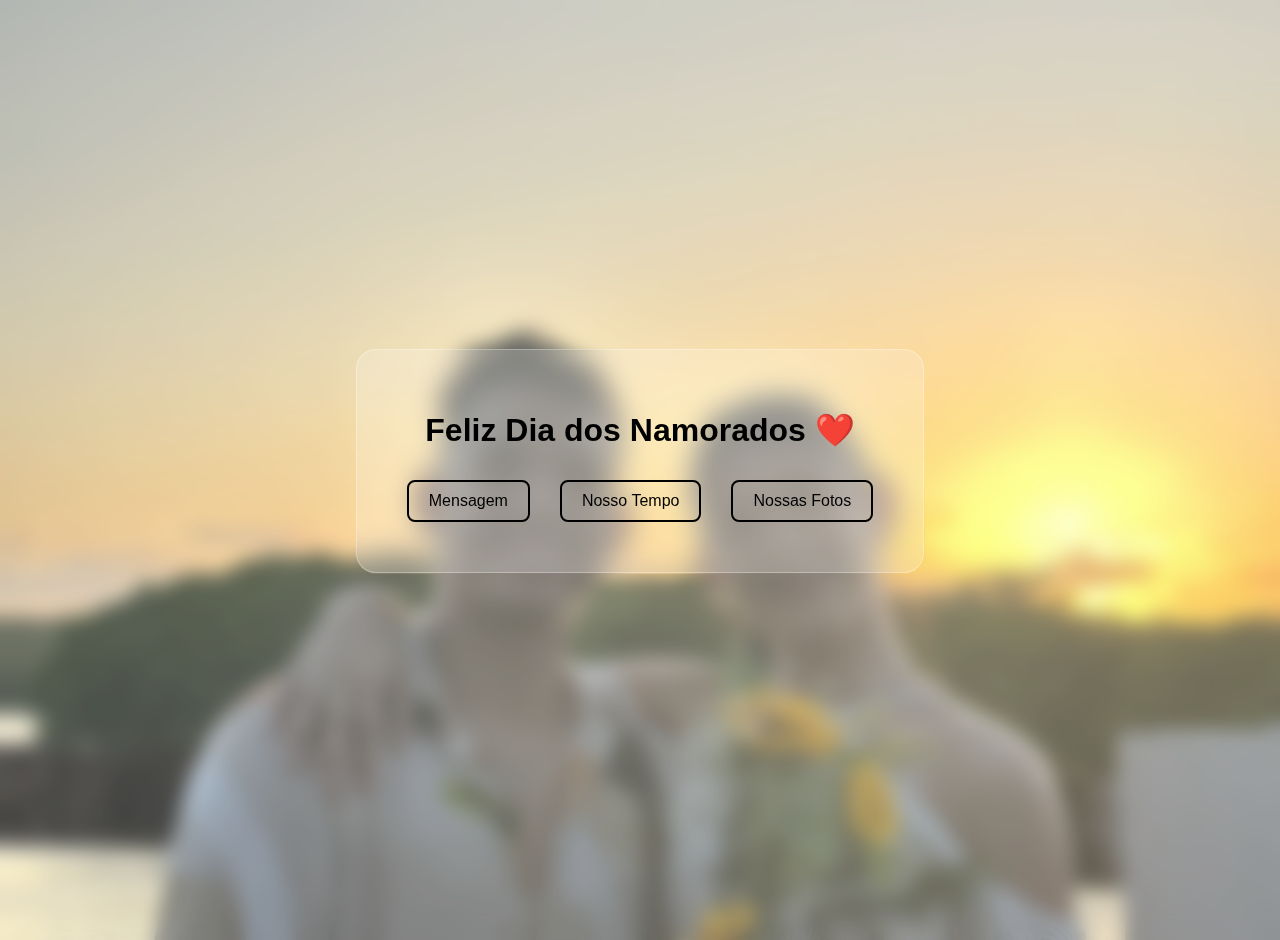
<file: index.html>
<html lang="pt-BR">
<head>
  <meta charset="UTF-8">
  <title>Dia dos Namorados - Home</title>
  <link rel="stylesheet" href="style.css">
</head>
<body class="home">
  <div class="overlay">
    <h1>Feliz Dia dos Namorados ❤️</h1>
    <div class="nav-buttons">
      <a href="mensagem.html" class="btn">Mensagem</a>
      <a href="tempo.html" class="btn">Nosso Tempo</a>
      <a href="fotos.html" class="btn">Nossas Fotos</a>
    </div>
  </div>
</body>
</html>

>>>>>>> origin/master
</file>
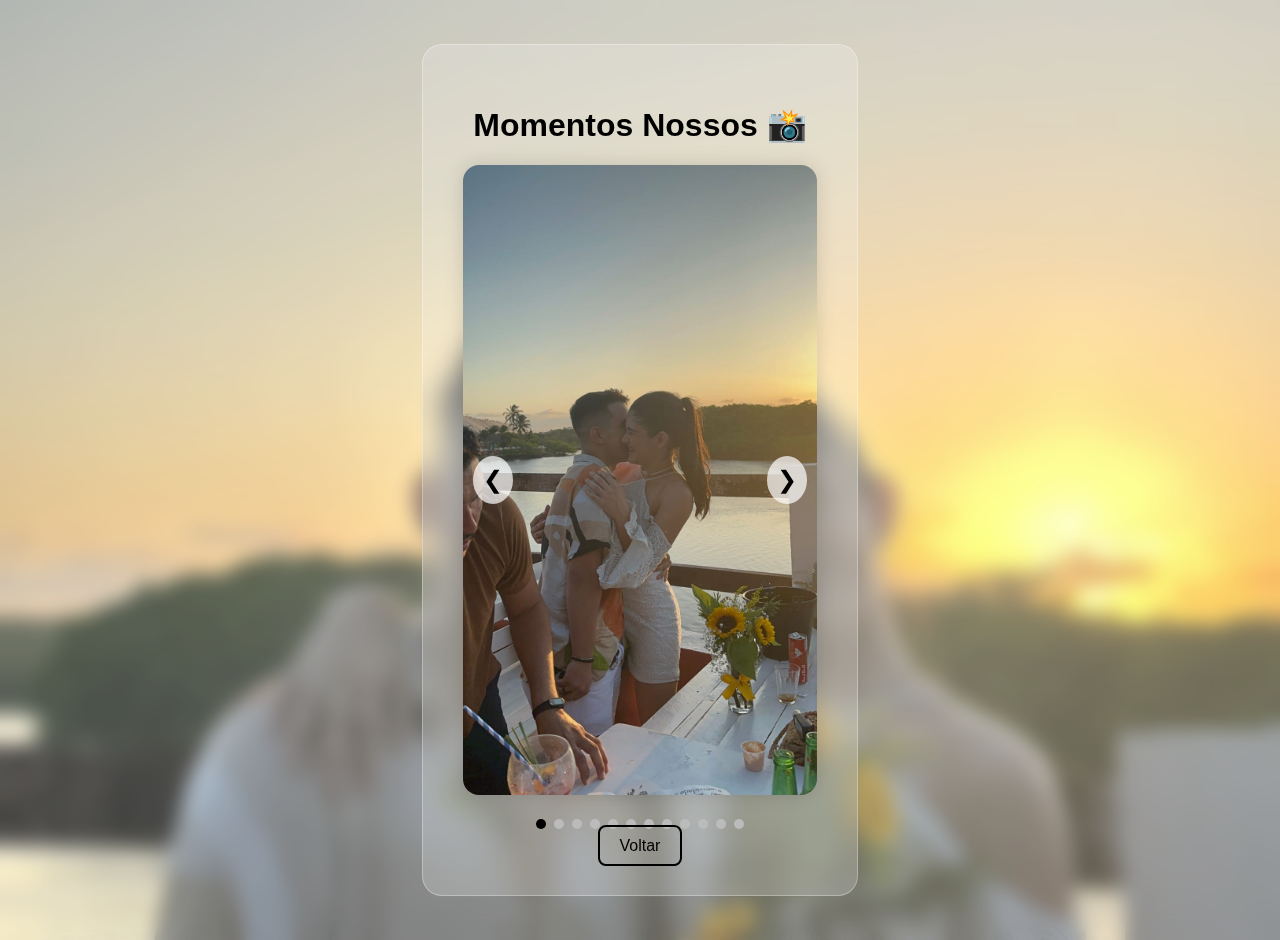
<file: fotos.html>
<!DOCTYPE html>
<html lang="pt-BR">
<head>
  <meta charset="UTF-8">
  <title>Nossas Fotos</title>
  <link rel="stylesheet" href="style.css">
</head>
<body class="fotos">
  <div class="content">
    <h1>Momentos Nossos 📸</h1>
    
    <div class="carousel">
      <button class="nav left" onclick="changeSlide(-1)">&#10094;</button>
      
      <img id="carousel-image" src="foto1.jpg" alt="Foto do casal">

      <button class="nav right" onclick="changeSlide(1)">&#10095;</button>
    </div>

    <div class="dots" id="dots"></div>

    <a href="index.html" class="btn">Voltar</a>
  </div>

  <script>
    const imagens = [
      "foto1.jpg", "foto2.jpg", "foto3.jpg", "foto4.jpg",
      "foto5.jpg", "foto6.jpg", "foto7.jpg", "foto8.jpg",
      "foto9.jpg", "foto10.jpg", "foto11.jpg", "foto12.jpg"
    ];

    let indiceAtual = 0;

    function changeSlide(direcao) {
      indiceAtual += direcao;
      if (indiceAtual >= imagens.length) indiceAtual = 0;
      if (indiceAtual < 0) indiceAtual = imagens.length - 1;
      document.getElementById("carousel-image").src = imagens[indiceAtual];
      updateDots();
    }

    function updateDots() {
      const dotsContainer = document.getElementById("dots");
      dotsContainer.innerHTML = "";
      for (let i = 0; i < imagens.length; i++) {
        const dot = document.createElement("span");
        dot.className = "dot" + (i === indiceAtual ? " active" : "");
        dot.onclick = () => {
          indiceAtual = i;
          document.getElementById("carousel-image").src = imagens[i];
          updateDots();
        };
        dotsContainer.appendChild(dot);
      }
    }

    updateDots();
  </script>
</body>
</html>
</file>
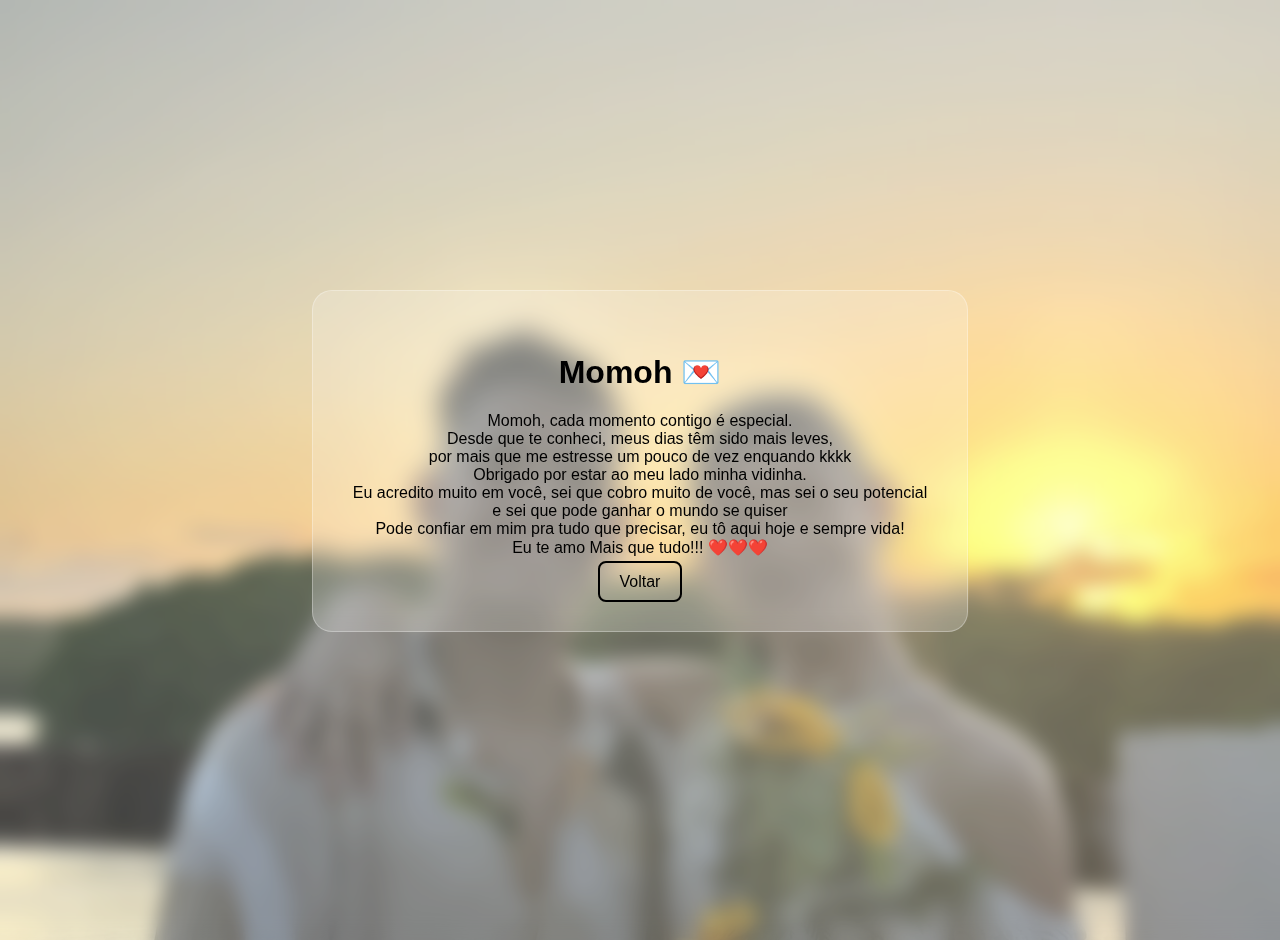
<file: mensagem.html>
<!-- mensagem.html -->
<!DOCTYPE html>
<html lang="pt-BR">
<head>
  <meta charset="UTF-8">
  <title>Sua Mensagem</title>
  <link rel="stylesheet" href="style.css">
  <meta name="viewport" content="width=device-width, initial-scale=1.0">
</head>
<body class="mensagem">
  <div class="content">
    <h1>Momoh 💌</h1>
    <p>
      Momoh, cada momento contigo é especial. <br>
      Desde que te conheci, meus dias têm sido mais leves,<br>
      por mais que me estresse um pouco de vez enquando kkkk <br>
      Obrigado por estar ao meu lado minha vidinha. <br>
      Eu acredito muito em você, sei que cobro muito de você, mas sei o seu potencial <br>
      e sei que pode ganhar o mundo se quiser<br>
      Pode confiar em mim pra tudo que precisar, eu tô aqui hoje e sempre vida!<br>
      Eu te amo Mais que tudo!!! ❤️❤️❤️
    </p>
    <a href="index.html" class="btn">Voltar</a>
  </div>
</body>
>>>>>>> origin/master
</html>
</file>
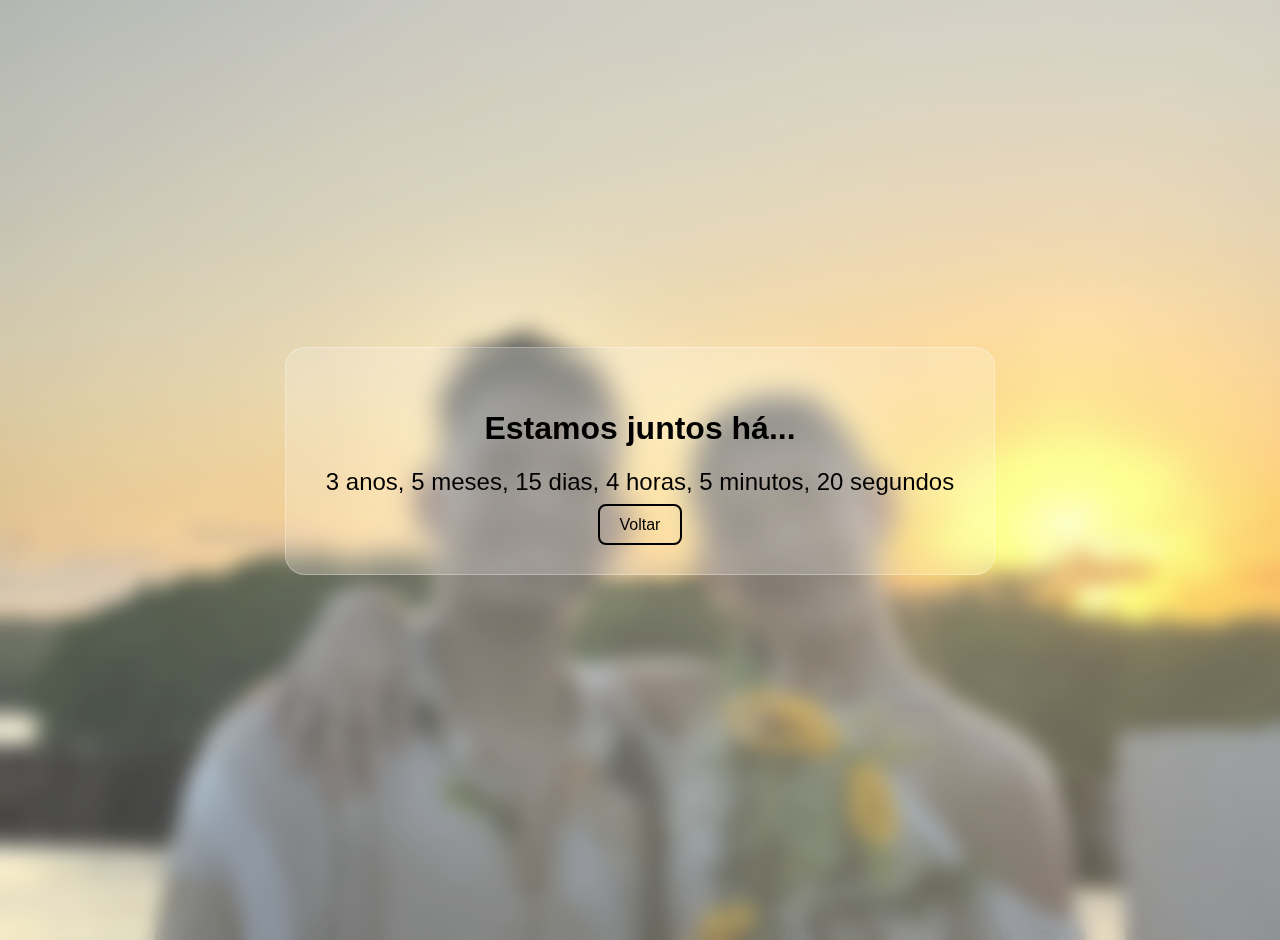
<file: tempo.html>
<html lang="pt-BR">
<head>
  <meta charset="UTF-8">
  <title>Nosso Tempo</title>
  <link rel="stylesheet" href="style.css">
</head>
<body class="tempo">
  <div class="content">
    <h1>Estamos juntos há...</h1>
    <div id="timer" class="timer">Carregando...</div>
    <a href="index.html" class="btn">Voltar</a>
  </div>

  <script>
    const startDate = new Date("2023-02-11T16:30:00");

    function updateTimer() {
      const now = new Date();
      let years = now.getFullYear() - startDate.getFullYear();
      let months = now.getMonth() - startDate.getMonth();
      let days = now.getDate() - startDate.getDate();
      let hours = now.getHours() - startDate.getHours();
      let minutes = now.getMinutes() - startDate.getMinutes();
      let seconds = now.getSeconds() - startDate.getSeconds();

      if (seconds < 0) { seconds += 60; minutes--; }
      if (minutes < 0) { minutes += 60; hours--; }
      if (hours < 0) { hours += 24; days--; }
      if (days < 0) {
        const prevMonth = new Date(now.getFullYear(), now.getMonth(), 0);
        days += prevMonth.getDate();
        months--;
      }
      if (months < 0) { months += 12; years--; }

      document.getElementById("timer").innerText =
        `${years} anos, ${months} meses, ${days} dias, ` +
        `${hours} horas, ${minutes} minutos, ${seconds} segundos`;
    }

    updateTimer();
    setInterval(updateTimer, 1000);
  </script>
</body>
</html>
>>>>>>> origin/master
</file>
<file: style.css>
/* REGRA GERAL */
body {
  margin: 0;
  font-family: "Segoe UI", sans-serif;
  display: flex;
  justify-content: center;
  align-items: center;
  height: 100vh;
  background-size: cover;
  background-position: center;
  color: #111;
  overflow-x: hidden;
}

body.home,
body.mensagem,
body.tempo,
body.fotos {
  margin: 0;
  font-family: "Segoe UI", sans-serif;
  position: relative;
  display: flex;
  justify-content: center;
  align-items: center;
  flex-direction: column;
  min-height: 100vh;
  padding: 20px;
  background: url("indeximage.jpg") no-repeat center center fixed;
  background-attachment: fixed;
  background-size: cover; /* Melhor para preencher a tela em mobile */
}


body.home::before,
body.mensagem::before,
body.tempo::before,
body.fotos::before {
  content: "";
  position: absolute;
  inset: 0;
  background: rgba(255, 255, 255, 0.2);
  backdrop-filter: blur(10px);
  -webkit-backdrop-filter: blur(10px);
  z-index: 0;
}

body.fotos {
  display: flex;
  flex-direction: column;
  min-height: 100vh;
  padding: 20px;
}

/* COMPONENTES */
.overlay,
.content {
  position: relative;
  z-index: 1;
  background: rgba(255, 255, 255, 0.2);
  backdrop-filter: blur(10px);
  -webkit-backdrop-filter: blur(10px);
  border-radius: 20px;
  padding: 40px;
  text-align: center;
  border: 1px solid rgba(255, 255, 255, 0.3);
  color: #000;
}

.nav-buttons {
  margin-top: 20px;
  display: flex;
  gap: 10px;
  justify-content: center;
  flex-wrap: wrap;
}

.btn {
  padding: 10px 20px;
  margin: 10px;
  border: 2px solid #000;
  background: transparent;
  color: #000;
  text-decoration: none;
  border-radius: 8px;
  transition: 0.3s;
  font-size: 1rem;
}

.btn:hover {
  background-color: #000;
  color: #fff;
}

/* GALERIA */
.galeria {
  display: flex;
  flex-wrap: wrap;
  justify-content: center;
  gap: 10px;
  margin-top: 20px;
}

.galeria img {
  width: 120px;
  height: 120px;
  object-fit: cover;
  border-radius: 10px;
  box-shadow: 0 2px 10px rgba(0, 0, 0, 0.2);
}

/* CARROSSEL */
.carousel {
  position: relative;
  max-width: 90vw;
  max-height: 70vh;
  margin: 20px auto;
  overflow: hidden;
  border-radius: 16px;
  box-shadow: 0 0 20px rgba(0,0,0,0.15);
}

.carousel img {
  width: 100%;
  height: auto;
  max-height: 70vh;
  object-fit: contain;
  transition: 0.5s ease-in-out;
  border-radius: 12px;
}

.nav {
  position: absolute;
  top: 50%;
  transform: translateY(-50%);
  background: rgba(255,255,255,0.7);
  border: none;
  padding: 10px;
  cursor: pointer;
  font-size: 24px;
  z-index: 2;
  border-radius: 50%;
}

.nav.left { left: 10px; }
.nav.right { right: 10px; }

.dots {
  margin-top: 10px;
}
.dot {
  height: 10px;
  width: 10px;
  margin: 4px;
  background-color: #bbb;
  border-radius: 50%;
  display: inline-block;
  cursor: pointer;
  transition: background-color 0.3s;
}
.dot.active {
  background-color: #000;
}

/* TIMER */
.timer {
  font-size: 1.5rem;
  margin: 20px 0;
}

/* MEDIA QUERIES - RESPONSIVIDADE */
@media (max-width: 768px) {
  .overlay,
  .content {
    padding: 20px;
  }

  h1 {
    font-size: 7vw;
  }

  .btn {
    width: 100%;
    font-size: 1.1rem;
    padding: 12px;
  }

  .carousel {
    max-width: 95vw;
    max-height: 60vh;
  }

  .galeria img {
    width: 100px;
    height: 100px;
  }
}

@media (max-width: 480px) {
  .btn {
    font-size: 1rem;
    padding: 10px;
  }

  .galeria img {
    width: 90px;
    height: 90px;
  }
}
</file>
